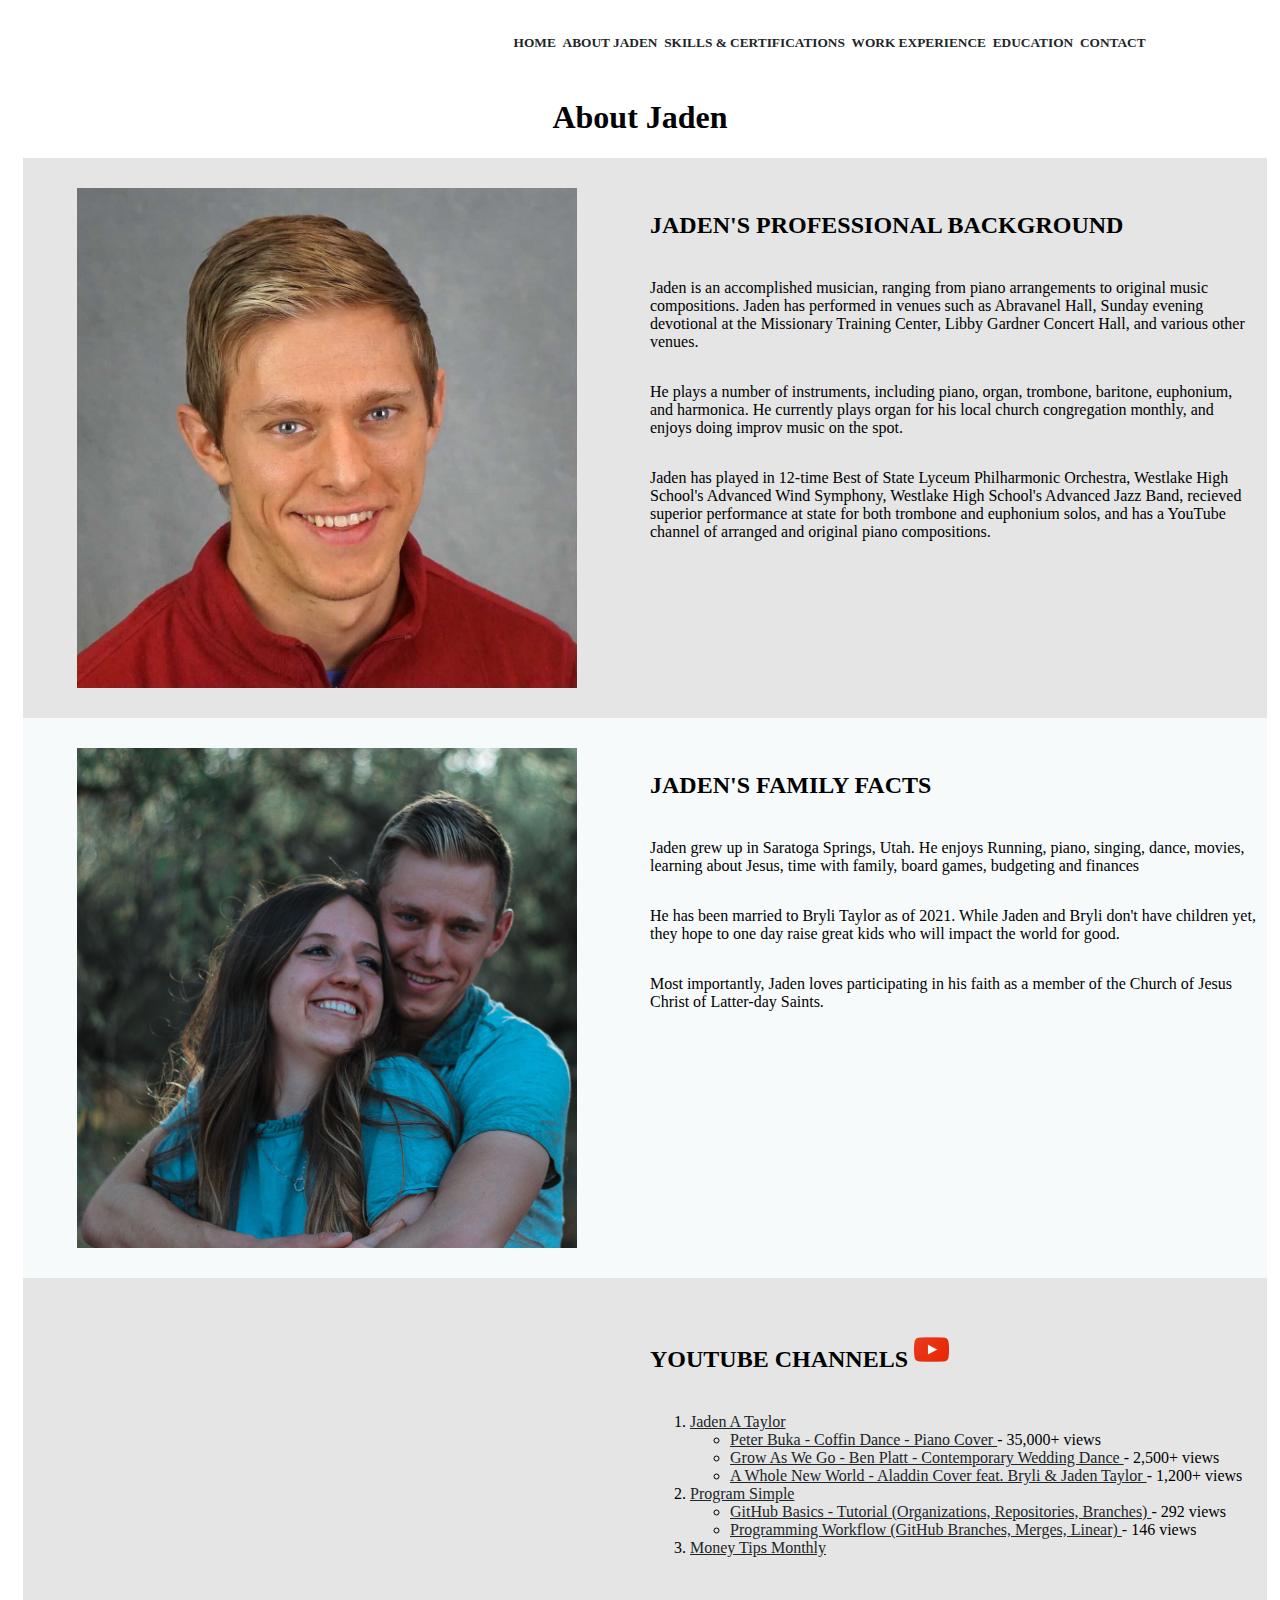
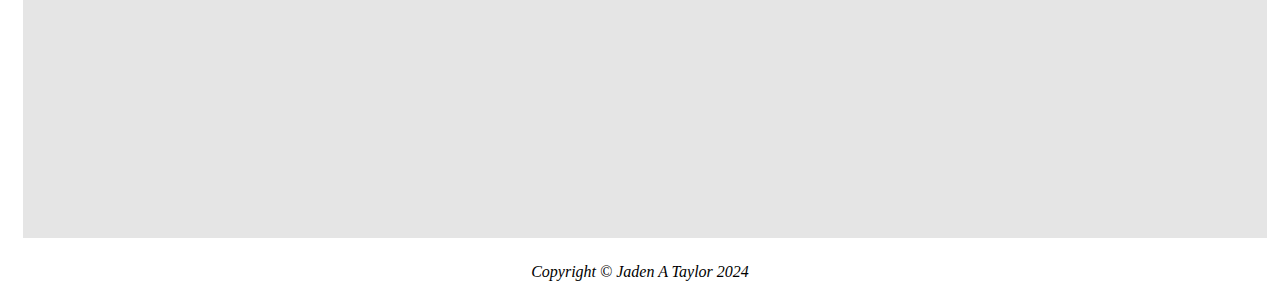
<file: about.html>
<!-- Name: Jaden Taylor
Class: IS 201
Section: 002 -->

<!DOCTYPE html>
<html lang="en">
<head>
    <meta charset="UTF-8">
    <meta name="viewport" content="width=device-width, initial-scale=1.0">
    <title>About Jaden</title>
    <link href="css/scratchstyles.css" rel="stylesheet" />
    <link rel="icon" type="image/x-icon" href="assets/img/2021 Profile Pic.jpg" />
</head>
<body>


    <header class="toUpper">
        <!-- Website pages -->
        <a class="removeUnderline" href="index.html" title="link to home page" >Home</a>
        <a class="removeUnderline" href="about.html" title="link to master resume">About Jaden</a>
        <a class="removeUnderline" href="skills.html" title="link to about me">Skills & Certifications</a>
        <a class="removeUnderline" href="work.html" title="link to home page">Work Experience</a>
        <a class="removeUnderline" href="education.html" title="link to master resume">Education</a>
        <a class="removeUnderline" href="contact.html" title="link to about me">Contact</a>

    </header>

    <main>
        <!-- Intro div -->
        <div>
            <h1>About Jaden</h1>
        </div> 

        <!-- main page wrapper -->
        <div class="page-wrapper">
            <div class="row greyRow">
                <!-- Professional Background -->
                <img alt="profile picture" src="assets/img/2021 Profile Pic.jpg" class="column">
                <div class="column leftPadding">
                    <h3 class="toUpper">Jaden's Professional Background</h3>
                    <p>Jaden is an accomplished musician, ranging from piano arrangements to original music compositions. 
                        Jaden has performed in venues such as Abravanel Hall, Sunday evening devotional at the
                        Missionary Training Center, Libby Gardner Concert Hall, and various other venues.</p>
                    <p>He plays a number of instruments, including piano, organ, trombone, baritone, euphonium, and harmonica. 
                        He currently plays organ for his local church congregation monthly, and enjoys doing improv music on the spot.</p>
                    <p>Jaden has played in 12-time Best of State Lyceum Philharmonic Orchestra, Westlake High School's 
                        Advanced Wind Symphony, Westlake High School's Advanced Jazz Band, recieved superior performance at 
                        state for both trombone and euphonium solos, and has a YouTube channel of arranged and original piano compositions.</p>    
                </div>
            </div>


            <div class="row whiteRow">
                <!-- Jaden's Family Facts -->
                <img alt="picture of Bryli and Jaden" src="assets/img/Bryli and Jaden family pic trimmed.jpg" class="column">
                <div class="column leftPadding">
                    <h3 class="toUpper">Jaden's Family Facts</h3>
                    <p>Jaden grew up in Saratoga Springs, Utah. He enjoys Running, piano, singing, dance, movies, learning about Jesus, 
                        time with family, board games, budgeting and finances</p>
                    <p>He has been married to Bryli Taylor as of 2021. While Jaden and Bryli don't have children yet, they hope to 
                        one day raise great kids who will impact the world for good.</p>
                    <p>Most importantly, Jaden loves participating in his faith as a member of the 
                        Church of Jesus Christ of Latter-day Saints.</p>
                </div>
            </div>


            <div class="row greyRow">
                <!-- Youtube channels -->
                <iframe width="889" height="500" src="https://www.youtube.com/embed/yR3KXmOzZIk?si=1PObGRgEAkfIL0fK" title="YouTube video player" 
                frameborder="0" allow="accelerometer; autoplay; clipboard-write; encrypted-media; gyroscope; picture-in-picture; web-share" 
                referrerpolicy="strict-origin-when-cross-origin" allowfullscreen class="column"></iframe>
                <div class="column leftPadding">
                    <h3 class="toUpper">YouTube Channels <img alt="YouTube logo" src="assets/img/YouTube logo.png" width="35"></h3>
                    
                    <ol>
                        <li><a href="https://www.youtube.com/@jadenataylor" title="Jaden A Taylor YouTube" target="_blank">
                            Jaden A Taylor
                        </a>
                            <ul>
                                <li><a href="https://youtu.be/1KnBhSnz2no?si=yf1fwDHGIt7NREsg" title="Coffin Dance Piano YouTube" target="_blank">
                                    Peter Buka - Coffin Dance - Piano Cover
                                </a> - 35,000+ views</li>
                                <li><a href="https://youtu.be/vgs7D9IswYA?si=0fMDj2r-lE-S-Pzr" title="Grow As We Go Wedding Dance YouTube" target="_blank">
                                    Grow As We Go - Ben Platt - Contemporary Wedding Dance
                                </a> - 2,500+ views</li>
                                <li><a href="https://youtu.be/yR3KXmOzZIk?si=sYM6LELSR236B9s9" title="A Whole New World Cover YouTube" target="_blank">
                                    A Whole New World - Aladdin Cover feat. Bryli & Jaden Taylor
                                </a> - 1,200+ views
                                    </li>
                                    <!-- <iframe width="560" height="315" src="https://www.youtube.com/embed/yR3KXmOzZIk?si=1PObGRgEAkfIL0fK" title="YouTube video player" 
                                    frameborder="0" allow="accelerometer; autoplay; clipboard-write; encrypted-media; gyroscope; picture-in-picture; web-share" 
                                    referrerpolicy="strict-origin-when-cross-origin" allowfullscreen></iframe> -->
                            </ul>
                        </li>


                        <li><a href="https://www.youtube.com/@ProgramSimple-RLL" title="Program Simple YouTube" target="_blank">
                            Program Simple
                        </a>
                            <ul>
                                <li><a href="https://youtu.be/M_7pjKFW5fI" title="GitHub Basics YouTube" target="_blank">
                                    GitHub Basics - Tutorial (Organizations, Repositories, Branches)
                                </a> - 292 views</li>

                                <li><a href="https://youtu.be/nad8qGcFtpM?si=D-44hagoZHCwszLW" title="Programming Workflow YouTube" target="_blank">
                                    Programming Workflow (GitHub Branches, Merges, Linear)
                                </a> - 146 views</li>
                            </ul>
                        </li>


                        <li><a href="https://www.youtube.com/@MoneyTipsMonthly" title="MoneyTipsMonthly" target="_blank">
                            Money Tips Monthly
                        </a>
                        </li>
                    </ol>
                </div>
            </div>
    
        </div>
 
        <div class='tableauPlaceholder' id='viz1718724402906' style='position: relative'><noscript><a href='#'>
            <img alt='Subscribers by Channel ' src='https:&#47;&#47;public.tableau.com&#47;static&#47;images&#47;Su&#47;SubscriberCount_17186557149710&#47;Sheet1&#47;1_rss.png' style='border: none' /></a></noscript>
            <object class='tableauViz'  style='display:none;'>
                <param name='host_url' value='https%3A%2F%2Fpublic.tableau.com%2F' /> 
                <param name='embed_code_version' value='3' /> <param name='site_root' value='' />
                <param name='name' value='SubscriberCount_17186557149710&#47;Sheet1' /><param name='tabs' value='no' />
                <param name='toolbar' value='yes' /><param name='static_image' value='https:&#47;&#47;public.tableau.com&#47;static&#47;images&#47;Su&#47;SubscriberCount_17186557149710&#47;Sheet1&#47;1.png' /> 
                <param name='animate_transition' value='yes' /><param name='display_static_image' value='yes' /><param name='display_spinner' value='yes' /><param name='display_overlay' value='yes' />
                <param name='display_count' value='yes' /><param name='language' value='en-US' /></object></div>                
                <script type='text/javascript'>                    var divElement = document.getElementById('viz1718724402906');                    var vizElement = divElement.getElementsByTagName('object')[0];                    vizElement.style.width='100%';vizElement.style.height=(divElement.offsetWidth*0.75)+'px';                    var scriptElement = document.createElement('script');                    scriptElement.src = 'https://public.tableau.com/javascripts/api/viz_v1.js';                    vizElement.parentNode.insertBefore(scriptElement, vizElement);                </script>


        
    </main>
    <footer>
        <div>Copyright &copy; Jaden A Taylor 2024</div>
    </footer>
</body>
</html>
</file>
<file: css/scratchstyles.css>
/* Name: Jaden Taylor
Class: IS 201
Section: 002 
This style sheet was made entirely from scratch, 
with page-wrapper and two flex ideas borrowed from 
https://dev.to/drews256/ridiculously-easy-row-and-column-layouts-with-flexbox-1k01
*/


/*effects header only*/
header {
    position: relative;
    display: flex;
    flex-wrap: wrap;
    align-items: center;
    justify-content: space-between;
    padding-left: 40%;
    padding-right: 10%;
    height: 70px;
    font-size: smaller;
    font-weight: bold;
}



/* Effects everything */
body {
    font-family: Lora, -apple-system, BlinkMacSystemFont, Segoe UI;
}

/*other general styles*/
h1 {
    font-size:xx-large;
    text-align: center;
}

h3 {
    font-size: x-large;
}

img {
    max-height: 500px;
    max-width: 50%;
    object-fit: contain; /*will maintain image aspect ratio*/
}

iframe {
    
    max-width: 75%;
    object-fit: contain;
}

a {
    color: #212529;
}
a:hover {
    color: #0085A1;
}

footer {
    text-align: center;
    font-style: italic;
    padding-top: 10px;
    padding-bottom: 10px;
}


 
.page-wrapper {
    margin: 15px;
    /* background-color: red; */
  }
  
  .row {
    display: flex;
    flex-direction: row;
    flex-wrap: wrap;
    width: 100%;
    padding-right: 10px;

  }
  
  .column {
    display: flex;
    flex-direction: column;
    flex-basis: 100%;
    flex: 1;
    padding-bottom: 30px; /*separates each row */
    padding-top: 30px;
  }


/*greyRow and whiteRow allows rows to alternate colors*/
.greyRow {
background-color: rgb(229, 229, 229);
}
.whiteRow {
background-color: rgb(247, 250, 250);
}


/* Media query for mobile devices */
@media (max-width: 768px) { /* Adjust max-width as needed for specific breakpoint */
    header {
        padding-left: 0%;
        padding-right: 0%;
        flex-direction: column;
    }

    img {
        max-width: 100%;
    }
    
    iframe {
        max-width: 100%;
    }

    .row {
        flex-direction: column;
    }
    .column {
        flex-direction: column;
    }

}



/*extra specific styles*/

/*add padding to every 2nd column*/
.leftPadding {
    padding-left: 20px;
}

/*add caps lock to word/phrase */
.toUpper {
    text-transform: uppercase;
}

/*Don't want header links to be underlined*/
.removeUnderline {
    text-decoration: none;
}
</file>
